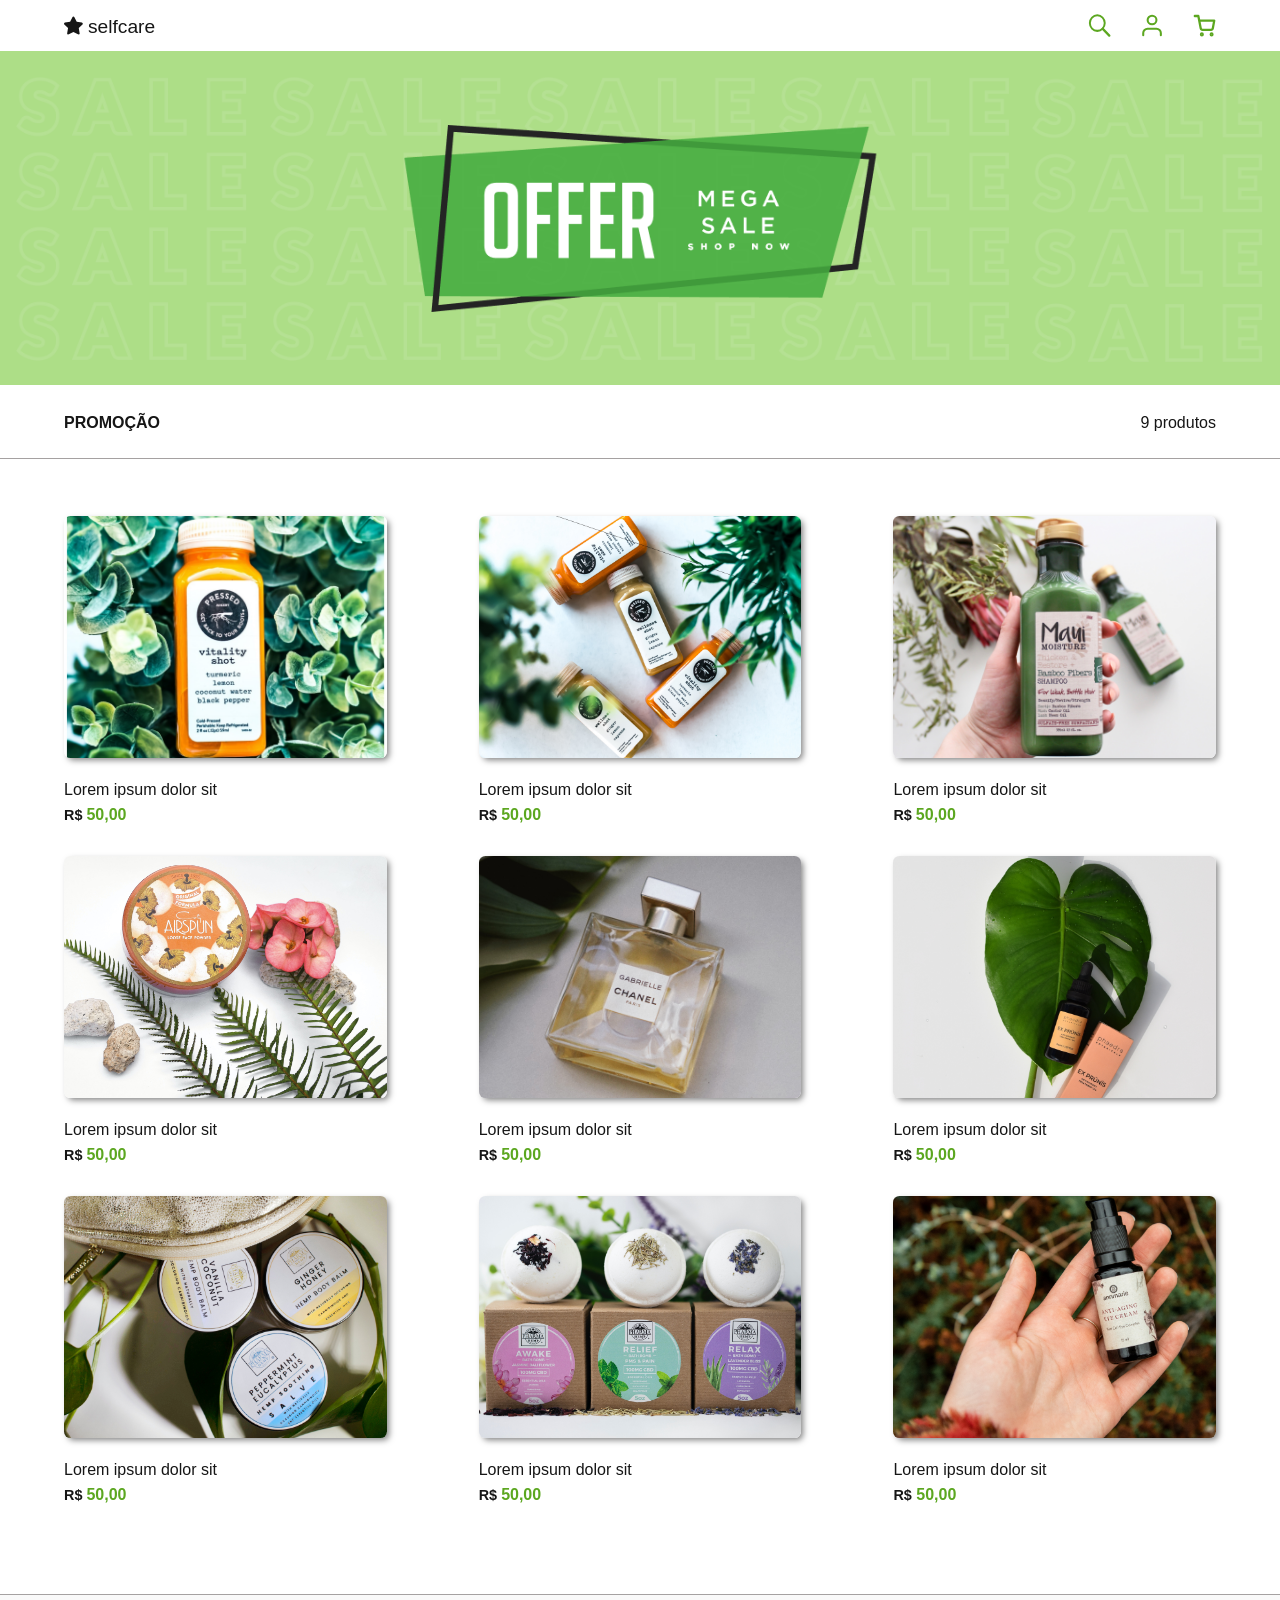
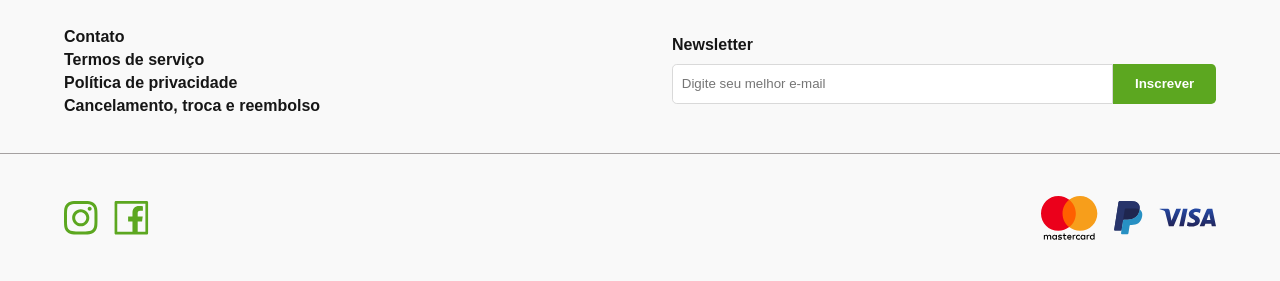
<file: index.html>
<!DOCTYPE html>
<html lang="pt-BR">
<head>
    <meta charset="UTF-8">
    <meta http-equiv="X-UA-Compatible" content="IE=edge">
    <meta name="viewport" content="width=device-width, initial-scale=1.0">
    <link rel="stylesheet" href="style.css">
    <title>Selfcare</title>
</head>
<body>
    <div id="conteudo">
        <section id="cabecalho">
            <div id="logo">
                <img src="icons/icons--star.svg" alt="Ícone de estrela">
                <span>selfcare</span>
            </div>
            <div id="opcoes">
                <img src="icons/icons--search.svg" alt="Ícone de pesquisa">
                <img src="icons/icons--account.svg" alt="Ícone da conta">
                <img src="icons/icons--shopping.svg" alt="">
            </div>
        </section>
        <div id="banner">
            <img src="assets/banner.png">
        </div>
        <div id="titulo">
            <div id="titulo-promocao">
                <span class="texto-promocao">PROMOÇÃO</span>
            </div>
            <div id="titulo-quantidade">
                <span>9 produtos</span>
            </div>
        </div>
        <span class="line"></span>
        <section id="secao-produtos">
            <div id="produtos">
                <div class="produto-unidade">
                    <img src="assets/devin-avery-bMH8ub9z1_U-unsplash.jpg">
                    <span class="produto-nome">Lorem ipsum dolor sit</span>
                    <div class="produto-valor">
                        <span class="moeda">R$ </span>
                        <span class="preco">50,00</span>
                    </div>
                </div>
                <div class="produto-unidade">
                    <img src="assets/devin-avery-BRVqq2uak4E-unsplash.jpg">
                    <span class="produto-nome">Lorem ipsum dolor sit</span>
                    <div class="produto-valor">
                        <span class="moeda">R$ </span>
                        <span class="preco">50,00</span>
                    </div>
                </div>
                <div class="produto-unidade">
                    <img src="assets/gabrielle-henderson-1DMNn6gBbwQ-unsplash.jpg">
                    <span class="produto-nome">Lorem ipsum dolor sit</span>
                    <div class="produto-valor">
                        <span class="moeda">R$ </span>
                        <span class="preco">50,00</span>
                    </div>
                </div>
                <div class="produto-unidade">
                    <img src="assets/nery-montenegro-SmEty_TVr80-unsplash.jpg">
                    <span class="produto-nome">Lorem ipsum dolor sit</span>
                    <div class="produto-valor">
                        <span class="moeda">R$ </span>
                        <span class="preco">50,00</span>
                    </div>
                </div>
                <div class="produto-unidade">
                    <img src="assets/olena-sergienko-GOVTETevRm8-unsplash.jpg">
                    <span class="produto-nome">Lorem ipsum dolor sit</span>
                    <div class="produto-valor">
                        <span class="moeda">R$ </span>
                        <span class="preco">50,00</span>
                    </div>
                </div>
                <div class="produto-unidade">
                    <img src="assets/phaedra-botanicals-uFAHrKYkTVI-unsplash.jpg">
                    <span class="produto-nome">Lorem ipsum dolor sit</span>
                    <div class="produto-valor">
                        <span class="moeda">R$ </span>
                        <span class="preco">50,00</span>
                    </div>
                </div>
                <div class="produto-unidade">
                    <img src="assets/pharma-hemp-complex-tAzdKblAinw-unsplash.jpg">
                    <span class="produto-nome">Lorem ipsum dolor sit</span>
                    <div class="produto-valor">
                        <span class="moeda">R$ </span>
                        <span class="preco">50,00</span>
                    </div>
                </div>
                <div class="produto-unidade">
                    <img src="assets/pharma-hemp-complex-yVAXSK6zFIM-unsplash.jpg">
                    <span class="produto-nome">Lorem ipsum dolor sit</span>
                    <div class="produto-valor">
                        <span class="moeda">R$ </span>
                        <span class="preco">50,00</span>
                    </div>
                </div>
                <div class="produto-unidade">
                    <img src="assets/chandra-oh-y5hRv6UNKMg-unsplash.jpg">
                    <span class="produto-nome">Lorem ipsum dolor sit</span>
                    <div class="produto-valor">
                        <span class="moeda">R$</span>
                        <span class="preco">50,00</span>
                    </div>  
                </div>
            </div>
        </section>
        <span class="line"></span>
        <section class="rodape">
            <div id="informacoes">
                <div id="conteudo-esquerda">
                    <div id="opcoes-rodape">
                        <span>Contato</span>
                        <span>Termos de serviço</span>
                        <span>Política de privacidade</span>
                        <span>Cancelamento, troca e reembolso</span>
                    </div>
                </div>
                <div id="conteudo-direita">
                    <div id="newsletter">
                        <span>Newsletter</span>
                        <div id="input-button">
                            <input type="email" placeholder="Digite seu melhor e-mail">
                            <button>Inscrever</button>   
                        </div>
                    </div>
                </div>
            </div>
        </section>
        <span class="line"></span>
        <section class="rodape">
            <div id="midias-flags">
                <div id="midias-sociais">
                    <img src="icons/icons--instagram.svg">
                    <img src="icons/icons--facebook.svg">
                </div>
                <div id="flags">
                    <img src="icons/icons--mastercard.svg">
                    <img src="icons/icons--paypal.svg">
                    <img src="icons/icons--visa.svg">
                </div>
            </div>
        </section>
    </div>
</body>
</html>
</file>
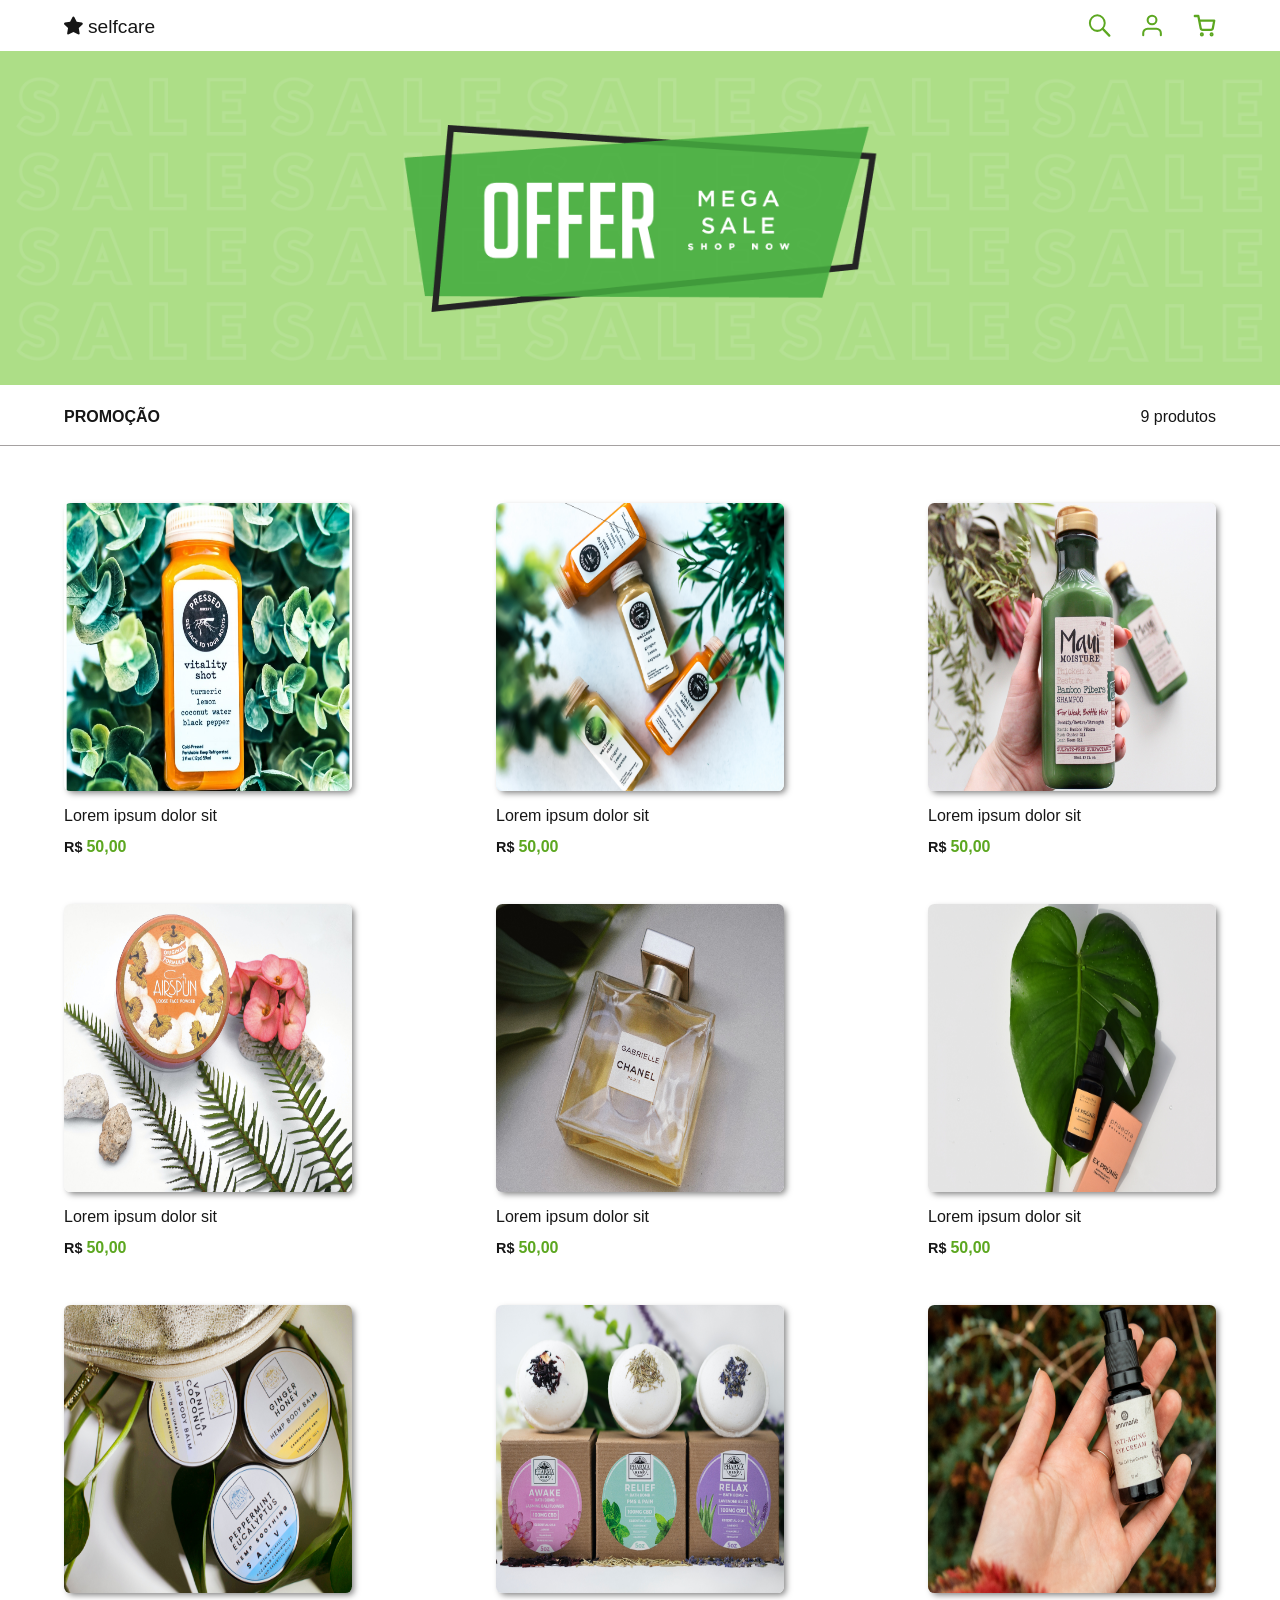
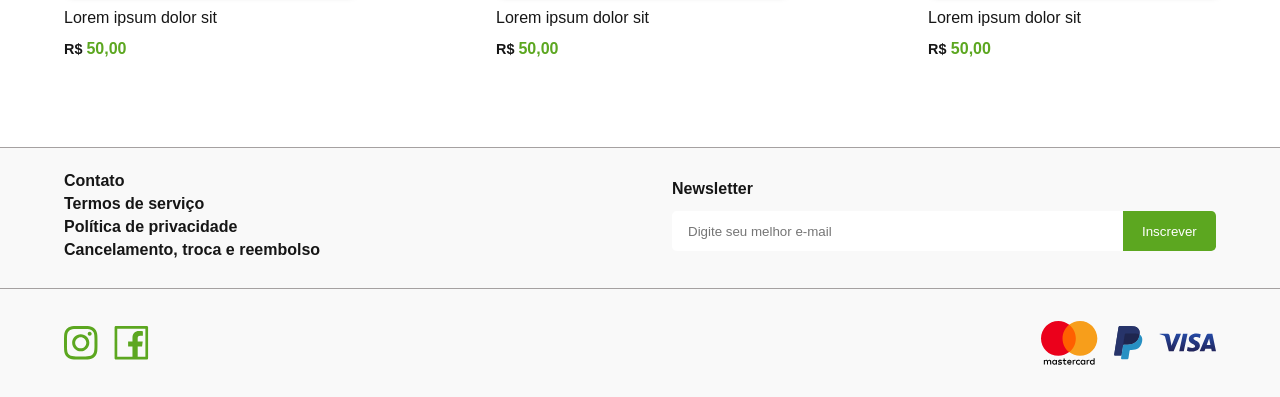
<file: src/index.html>
<!DOCTYPE html>
<html lang="pt-BR">
<head>
    <meta charset="UTF-8">
    <meta http-equiv="X-UA-Compatible" content="IE=edge">
    <meta name="viewport" content="width=device-width, initial-scale=1.0">
    <link rel="stylesheet" href="style.css">
    <title>Selfcare</title>
</head>
<body>
    <div id="conteudo">
        <section id="cabecalho">
            <div id="logo">
                <img src="../icons/icons--star.svg" alt="Ícone de estrela">
                <span>selfcare</span>
            </div>
            <div id="opcoes">
                <img src="../icons/icons--search.svg" alt="Ícone de pesquisa">
                <img src="../icons/icons--account.svg" alt="Ícone da conta">
                <img src="../icons/icons--shopping.svg" alt="">
            </div>
        </section>
        <div id="banner">
            <img src="../assets/banner.png">
        </div>
        <div id="titulo">
            <div id="titulo-promocao">
                <span class="texto-promocao">PROMOÇÃO</span>
            </div>
            <div id="titulo-quantidade">
                <span>9 produtos</span>
            </div>
        </div>
        <span class="line"></span>
        <section id="secao-produtos">
            <div id="produtos">
                <div class="produto-linha">
                    <div class="produto-unidade">
                        <img src="../assets/devin-avery-bMH8ub9z1_U-unsplash.jpg">
                        <span class="produto-nome">Lorem ipsum dolor sit</span>
                        <div class="produto-valor">
                            <span class="moeda">R$ </span>
                            <span class="preco">50,00</span>
                        </div>
                    </div>
                    <div class="produto-unidade">
                        <img src="../assets/devin-avery-BRVqq2uak4E-unsplash.jpg">
                        <span class="produto-nome">Lorem ipsum dolor sit</span>
                        <div class="produto-valor">
                            <span class="moeda">R$ </span>
                            <span class="preco">50,00</span>
                        </div>
                    </div>
                    <div class="produto-unidade">
                        <img src="../assets/gabrielle-henderson-1DMNn6gBbwQ-unsplash.jpg">
                        <span class="produto-nome">Lorem ipsum dolor sit</span>
                        <div class="produto-valor">
                            <span class="moeda">R$ </span>
                            <span class="preco">50,00</span>
                        </div>
                    </div>
                </div>
                <div class="produto-linha">
                    <div class="produto-unidade">
                        <img src="../assets/nery-montenegro-SmEty_TVr80-unsplash.jpg">
                        <span class="produto-nome">Lorem ipsum dolor sit</span>
                        <div class="produto-valor">
                            <span class="moeda">R$ </span>
                            <span class="preco">50,00</span>
                        </div>
                    </div>
                    <div class="produto-unidade">
                        <img src="../assets/olena-sergienko-GOVTETevRm8-unsplash.jpg">
                        <span class="produto-nome">Lorem ipsum dolor sit</span>
                        <div class="produto-valor">
                            <span class="moeda">R$ </span>
                            <span class="preco">50,00</span>
                        </div>
                    </div>
                    <div class="produto-unidade">
                        <img src="../assets/phaedra-botanicals-uFAHrKYkTVI-unsplash.jpg">
                        <span class="produto-nome">Lorem ipsum dolor sit</span>
                        <div class="produto-valor">
                            <span class="moeda">R$ </span>
                            <span class="preco">50,00</span>
                        </div>
                    </div>
                </div>
                <div class="produto-linha">
                    <div class="produto-unidade">
                        <img src="../assets/pharma-hemp-complex-tAzdKblAinw-unsplash.jpg">
                        <span class="produto-nome">Lorem ipsum dolor sit</span>
                        <div class="produto-valor">
                            <span class="moeda">R$ </span>
                            <span class="preco">50,00</span>
                        </div>
                    </div>
                    <div class="produto-unidade">
                        <img src="../assets/pharma-hemp-complex-yVAXSK6zFIM-unsplash.jpg">
                        <span class="produto-nome">Lorem ipsum dolor sit</span>
                        <div class="produto-valor">
                            <span class="moeda">R$ </span>
                            <span class="preco">50,00</span>
                        </div>
                    </div>
                    <div class="produto-unidade">
                        <img src="../assets/chandra-oh-y5hRv6UNKMg-unsplash.jpg">
                        <span class="produto-nome">Lorem ipsum dolor sit</span>
                        <div class="produto-valor">
                            <span class="moeda">R$</span>
                            <span class="preco">50,00</span>
                        </div>
                        
                    </div>
                </div>
            </div>
        </section>
        <span class="line"></span>
        <section class="rodape">
            <div id="informacoes">
                <div id="conteudo-esquerda">
                    <div id="opcoes-rodape">
                        <span>Contato</span>
                        <span>Termos de serviço</span>
                        <span>Política de privacidade</span>
                        <span>Cancelamento, troca e reembolso</span>
                    </div>
                </div>
                <div id="conteudo-direita">
                    <div id="newsletter">
                        <span>Newsletter</span>
                        <div id="input-button">
                            <input type="email" id="email" placeholder="Digite seu melhor e-mail">
                            <button id="inscrever">Inscrever</button>   
                        </div>
                    </div>
                </div>
            </div>
        </section>
        <span class="line"></span>
        <section class="rodape">
            <div id="midias-flags">
                <div id="midias-sociais">
                    <img src="../icons/icons--instagram.svg">
                    <img src="../icons/icons--facebook.svg">
                </div>
                <div id="flags">
                    <img src="../icons/icons--mastercard.svg">
                    <img src="../icons/icons--paypal.svg">
                    <img src="../icons/icons--visa.svg">
                </div>
            </div>
        </section>
    </div>
</body>
</html>
</file>
<file: style.css>
@import url('https://fonts.googleapis.com/css2?family=Kavoon&display=swap');
* {
    margin: 0;
    padding: 0;
}

div#conteudo {
    position: relative;
    display: flex;
    flex-direction: column;
    font-family: 'Lato', sans-serif;
    color: #161616;
}
section#cabecalho,
section#secao-produtos,
div#titulo,
section.rodape {
    padding: .6rem 4rem;
}

section#cabecalho {
    position: relative;
    display: flex;
    justify-content: space-between;
    align-items: center;
    height: 2rem;
}
div#logo,
div#opcoes {
    width: 8rem;
    height: 2rem;
    display: flex;
    align-items: center;
}
div#logo img {
    height: 1.2rem;
    width: 1.2rem;
    margin-right: .3rem;
}
div#logo span {
    height: 1.2rem;
    font-size: 1.2rem;
}

div#opcoes {
    justify-content: space-between;
}
div#opcoes img {
    cursor: pointer;
    height: 1.4rem;
}

div#banner img {
    width: 100%;
}

div#titulo {
    display: flex;
    align-items: center;
    justify-content: space-between;
    margin: 1rem 0;
}
span.texto-promocao {
    font-weight: bold;
}

section#secao-produtos {
    position: relative;
    margin: 2rem 0;
}
section div#produtos {
    position: relative;
    width: 100%;
    height: 100%;
    margin: 1rem 0;
    display: grid;
    grid-template-columns: repeat(3, 1fr);
    column-gap: 8%;
}
div.produto-unidade {
    display: flex;
    flex-direction: column;
    margin-bottom: 2rem;
}
div.produto-unidade img {
    width: 100%;
    height: 100%;
    border-radius: .4rem;
    box-shadow: 3px 3px 6px -1px rgba(0,0,0,0.5);
    margin-bottom: 1rem;
}
span.produto-nome {
    font-weight: 500;
    line-height: 2rem;
}
div.produto-valor {
    font-weight: 600;
}
span.moeda {
    font-size: .9rem;
}
span.preco {
    color: #5CA720;
}

section.rodape {
    position: relative;
    background-color: #F9F9F9;
    display: flex;
    flex-direction: column;
    justify-content: center;
}
div#informacoes {
    position: relative;
    display: flex;
}
div#conteudo-esquerda,
div#conteudo-direita {
    flex: 1;
}
div#opcoes-rodape {
    display: flex;
    flex-direction: column;
    margin: 1.5rem auto;
}
div#opcoes-rodape span {
    width: max-content;
    cursor: pointer;
}
div#opcoes-rodape > span:hover {
    text-decoration: underline;
    color: #495057;
}
div#opcoes-rodape > span,
div#newsletter > span {
    font-size: 1rem;
    font-weight: 600;
    margin-bottom: .3rem;
}
div#newsletter {
    display: flex;
    flex-direction: column;
    height: 100%;
    padding: 2rem 0 0 2rem;
}
div#input-button {
    width: 100%;
    height: 2.5rem;
    display: flex;
    align-items: center;
    margin-top: .3rem;
    
}
div#input-button input {
    width: 100%;
    height: 100%;
    text-indent: 2%;
    box-sizing: border-box;
    outline: none;
    border: .1rem solid #D9D9D9;
    border-radius: .3rem 0 0 .3rem;
}
div#input-button input:focus {
    border: .1rem solid #5CA720;
}

div#input-button button {
    cursor: pointer;
    padding: 0 4%;
    height: 100%;
    border: none;
    background-color: #5CA720;
    color: #fff;
    font-weight: 600;
    border-radius: 0 .3rem .3rem 0;
    transition: .1s all;
}
div#input-button button:active {
    transform: scale(.95);
    outline: .1rem solid #5CA720;
}

div#midias-flags {
    position: relative;
    display: flex;
    justify-content: space-between;
    align-items: center;
}
div#midias-sociais,
div#flags {
    display: flex;
    align-items: center;
    margin: 2rem 0;
}
div#midias-sociais img {
    cursor: pointer;
    margin-right: 1rem;
}
div#flags img {
    cursor: pointer;
    margin-left: 1rem;
}
span.line {
    width: 100% - .2rem;
    height: 1px;
    background-color: #A5A1A1;
}

@media (max-width: 41rem) {
    section#cabecalho,
    section#secao-produtos,
    div#titulo,
    section.rodape {
        padding: .6rem 3rem;
    }
    div#input-button {
        flex-direction: column;
        height: 50%;
    }
    div#input-button input {
        margin-bottom: .3rem;
        border-radius: .3rem;
    }
    div#input-button button {
        width: 100%;
        border-radius: .3rem;
    }

    @media (max-width: 35.625rem) {
        body {
            min-width: 19rem;
        }
        section#cabecalho,
        section#secao-produtos,
        div#titulo,
        section.rodape {
            padding: .6rem 2rem;
        }
        div#opcoes {
            width: 6rem;
        }
        section#cabecalho img {
            width: 1rem;
            height: 1rem;
        }
        section#cabecalho span {
            height: 1rem;
            font-size: 1rem;
        }
        section div#produtos {
            grid-template-columns: repeat(2, 1fr);
        }
        div#informacoes {
            flex-direction: column;
        }
        div#newsletter {
            padding: 0;            
        }
        div#newsletter span {
        }
        div#input-button input,
        div#input-button button {
            height:2.5rem;
            margin: .6rem 0;
        }
        div#input-button button {
            height: 2.5rem;
        }
        div#midias-flags img {
            width: 2rem;
            height: 2rem;
        }
    }
}
</file>
<file: src/style.css>
@import url('https://fonts.googleapis.com/css2?family=Kavoon&display=swap');
* {
    margin: 0;
    padding: 0;
}

div#conteudo {
    position: relative;
    display: flex;
    flex-direction: column;
    font-family: 'Lato', sans-serif;
    color: #161616;
}
section#cabecalho,
section#secao-produtos {
    padding: .6rem 4rem;
}

section#cabecalho {
    position: relative;
    display: flex;
    justify-content: space-between;
    align-items: center;
    height: 2rem;
}
div#logo,
div#opcoes {
    position: inherit;
    width: 8rem;
    height: 2rem;
    display: flex;
    align-items: center;
}
div#logo img {
    height: 1.2rem;
    width: 1.2rem;
    margin-right: .3rem;

}
div#logo span {
    height: 1.2rem;
    font-size: 1.2rem;
}

div#opcoes {
    justify-content: space-between;
}
div#opcoes img {
    cursor: pointer;
    height: 1.4rem;
}

div#banner img {
    width: 100%;
}

div#titulo {
    display: flex;
    align-items: center;
    justify-content: space-between;
    margin: 1.2rem 0;
}
span.texto-promocao {
    font-weight: bold;
}
div#titulo,
section.rodape {
    padding: 0 4rem;
}

section#secao-produtos {
    position: relative;
    margin: 2rem 0 3rem 0;
    display: flex;
    flex-direction: column;
}
section div#produtos {
    position: relative;
    width: 100%;
    display: flex;
    flex-direction: column;
}
div.produto-linha{
    display: flex;
    justify-content: space-between;
    margin-top: 1rem;
}
div.produto-unidade {
    display: flex;
    flex-direction: column;
}
div.produto-unidade img {
    width: 18rem;
    height: 18rem;
    border-radius: .4rem;
    box-shadow: 3px 3px 6px -1px rgba(0,0,0,0.5);
    margin-bottom: 1rem;
}
span.produto-nome,
span.moeda,
span.preco {
    margin-bottom: .8rem;
}
div.produto-valor {
    font-weight: 600;
    margin-bottom: 2rem;
}
span.moeda {
    font-size: .9rem;
}
span.preco {
    color: #5CA720;
}

section.rodape {
    position: relative;
    background-color: #F9F9F9;
    display: flex;
    flex-direction: column;
    justify-content: center;
}
div#informacoes {
    position: relative;
    display: flex;
}
div#conteudo-esquerda,
div#conteudo-direita {
    flex: 1;
}
div#opcoes-rodape {
    display: flex;
    flex-direction: column;
    margin: 1.5rem auto;
}
div#opcoes-rodape > span:hover {
    cursor: pointer;
    text-decoration: underline;
    color: #495057;
}
div#opcoes-rodape > span,
div#newsletter > span {
    font-size: 1rem;
    font-weight: 600;
    margin-bottom: .3rem;
}
div#newsletter {
    display: flex;
    flex-direction: column;
    margin: 2rem 0 auto 2rem;
}
div#input-button {
    width: 100%;
    height: 2.5rem;
    margin-top: .5rem;
    display: flex;
    align-items: center;
    
}
div#input-button input {
    width: 100%;
    height: 100%;
    text-indent: 1rem;
    box-sizing: border-box;
    outline: none;
    border: none;
    border-radius: .3rem 0 0 .3rem;
}
div#input-button input:focus {
    border: .1rem solid #5CA720;
}

div#input-button button{
    padding: 0 1.2rem;
    height: 100%;
    border: none;
    background-color: #5CA720;
    color: #fff;
    border-radius: 0 .3rem .3rem 0;
}

div#midias-flags {
    position: relative;
    display: flex;
    justify-content: space-between;
    align-items: center;
}
div#midias-sociais,
div#flags {
    display: flex;
    align-items: center;
    margin: 2rem 0;
}
div#midias-sociais img {
    cursor: pointer;
    margin-right: 1rem;
}
div#flags img {
    cursor: pointer;
    margin-left: 1rem;
}
span.line {
    width: 100% - .2rem;
    height: 1px;
    background-color: #A5A1A1;
}
</file>
